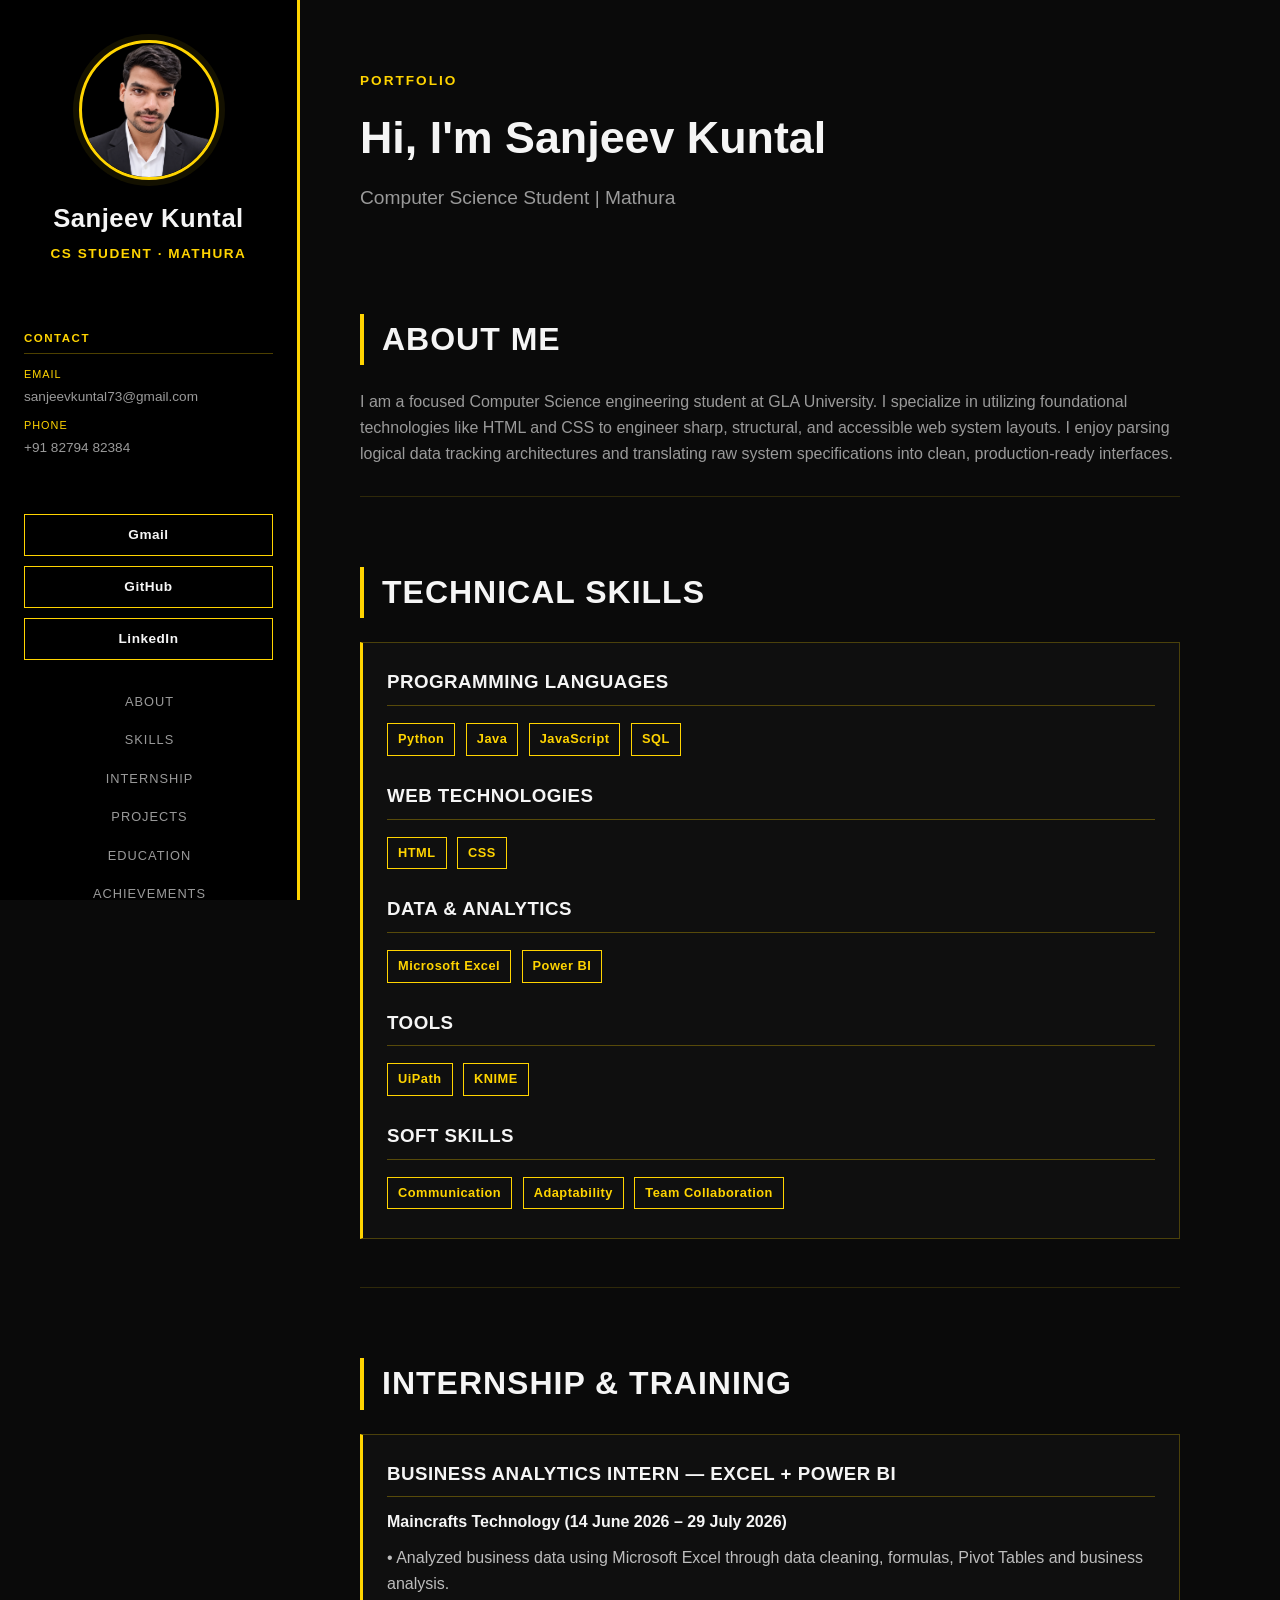
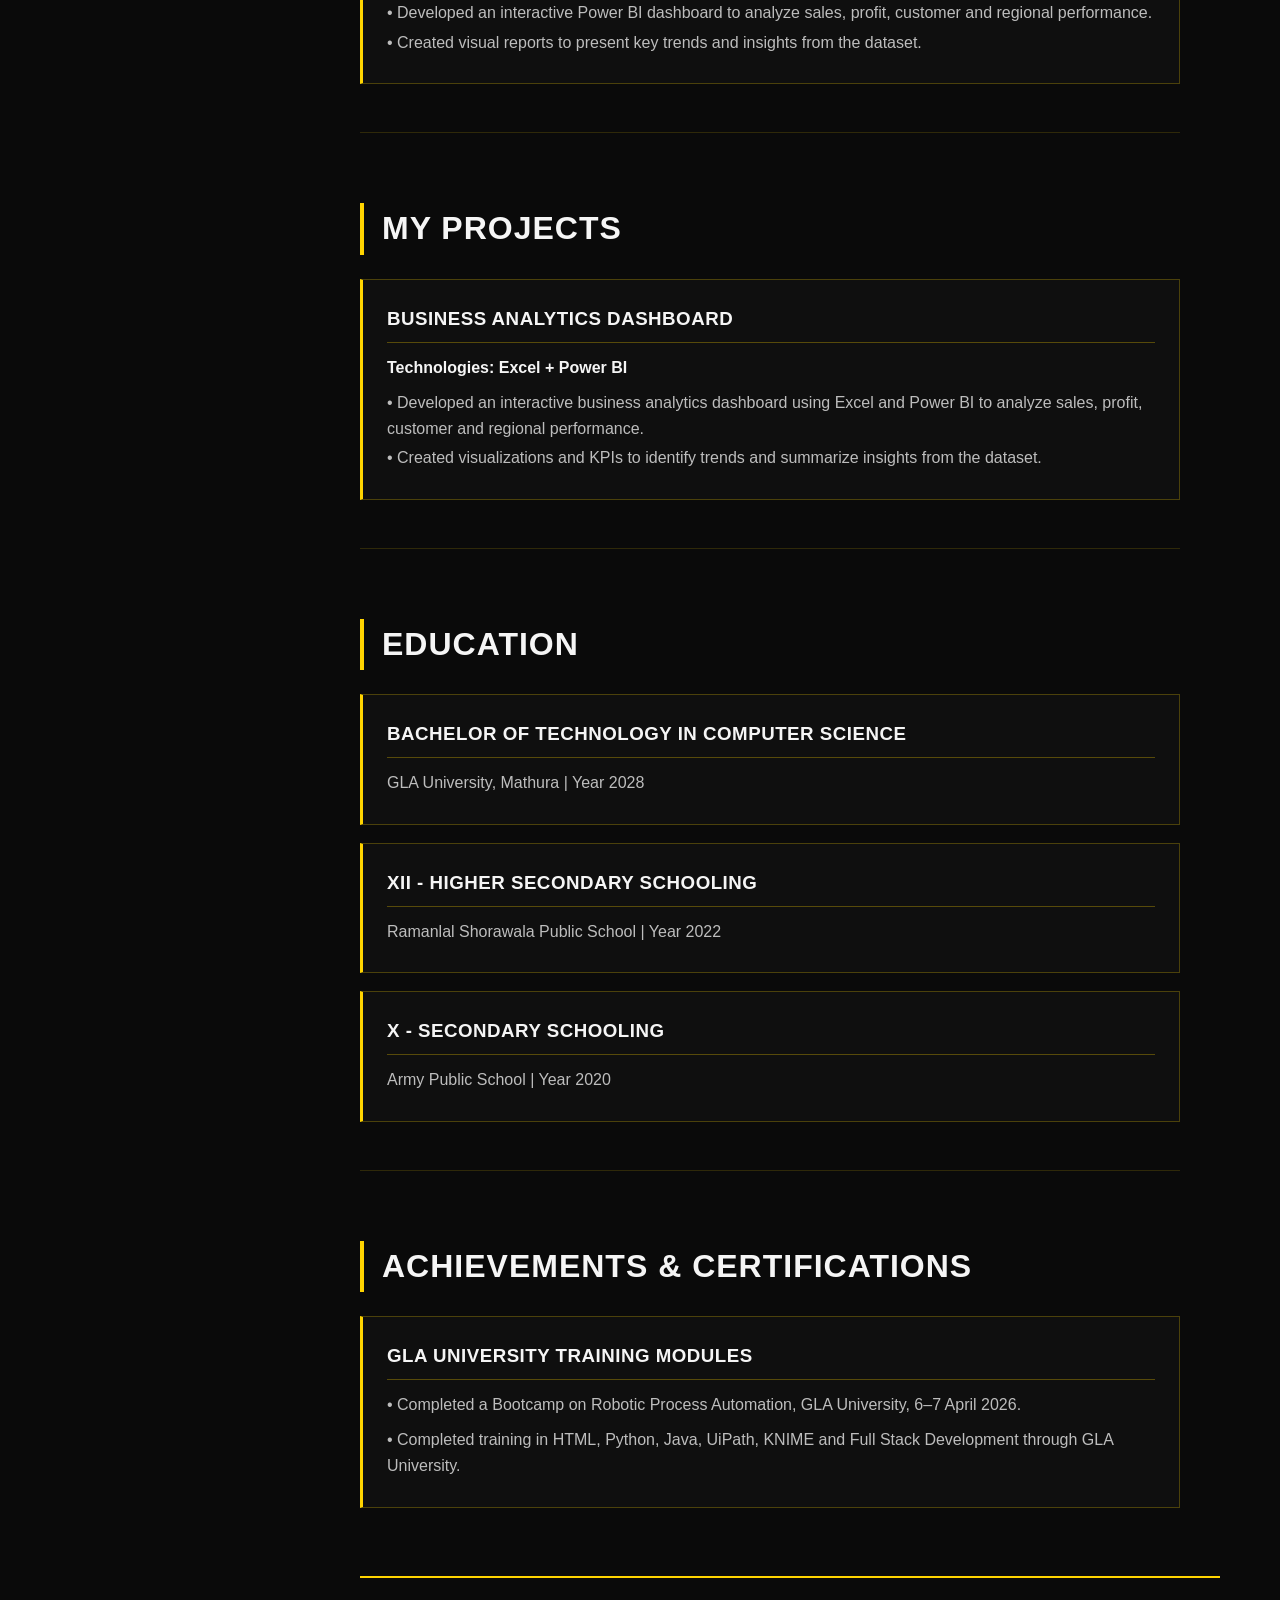
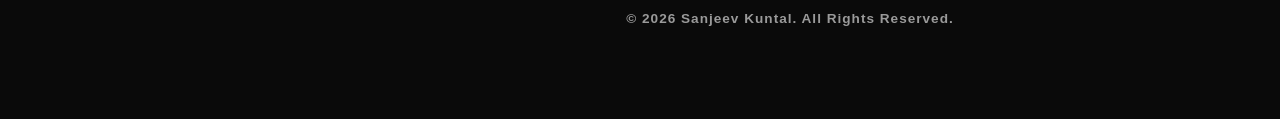
<file: index.html>
<!DOCTYPE html>
<html lang="en">
<head>
<meta charset="UTF-8">
<meta name="viewport" content="width=device-width, initial-scale=1.0">
<title>Sanjeev Kuntal — Portfolio</title>
<style>
    :root{
        --yellow:#FFD400;
        --black:#0a0a0a;
        --panel:#000000;
        --white:#f5f5f5;
        --gray:#9a9a9a;
        --sidebar-w:300px;
    }

    *{ margin:0; padding:0; box-sizing:border-box; }

    body{
        background:var(--black);
        color:var(--white);
        font-family:'Segoe UI', Arial, sans-serif;
        line-height:1.6;
    }

    /* ================= SIDEBAR ================= */
    .sidebar{
        position:fixed;
        top:0;
        left:0;
        width:var(--sidebar-w);
        height:100vh;
        background:var(--panel);
        border-right:3px solid var(--yellow);
        padding:40px 24px;
        display:flex;
        flex-direction:column;
        align-items:center;
        text-align:center;
        overflow-y:auto;
    }

    .sidebar::-webkit-scrollbar{ width:6px; }
    .sidebar::-webkit-scrollbar-thumb{ background:var(--yellow); }

    .profile-img{
        width:140px;
        height:140px;
        border-radius:50%;
        object-fit:cover;
        border:3px solid var(--yellow);
        box-shadow:0 0 0 6px rgba(255,212,0,0.08);
        margin-bottom:18px;
    }

    .sidebar h1{
        font-size:1.6rem;
        letter-spacing:0.5px;
        margin-bottom:4px;
    }

    .sidebar .role{
        color:var(--yellow);
        font-size:0.85rem;
        text-transform:uppercase;
        letter-spacing:1.5px;
        font-weight:bold;
        margin-bottom:24px;
    }

    .sidebar-divider{
        width:100%;
        height:1px;
        background:var(--yellow);
        opacity:0.4;
        margin:20px 0;
    }

    .contact-block{
        width:100%;
        text-align:left;
    }

    .contact-block h3{
        font-size:0.72rem;
        text-transform:uppercase;
        letter-spacing:1.5px;
        color:var(--yellow);
        margin-bottom:12px;
        border-bottom:1px solid rgba(255,212,0,0.3);
        padding-bottom:6px;
    }

    .contact-item{
        font-size:0.85rem;
        color:var(--gray);
        margin-bottom:10px;
        word-break:break-word;
    }

    .contact-item span{
        display:block;
        color:var(--yellow);
        font-size:0.68rem;
        text-transform:uppercase;
        letter-spacing:1px;
        margin-bottom:2px;
    }

    .social-links{
        display:flex;
        flex-direction:column;
        gap:10px;
        width:100%;
        margin-top:6px;
    }

    .social-links a{
        display:block;
        color:var(--white);
        text-decoration:none;
        font-size:0.85rem;
        font-weight:bold;
        border:1px solid var(--yellow);
        padding:9px 12px;
        text-align:center;
        transition:background 0.2s ease, color 0.2s ease;
        letter-spacing:0.5px;
    }

    .social-links a:hover{
        background:var(--yellow);
        color:var(--black);
    }

    .sidebar-nav{
        width:100%;
        margin-top:auto;
        padding-top:24px;
    }

    .sidebar-nav ul{
        list-style:none;
        display:flex;
        flex-direction:column;
        gap:2px;
    }

    .sidebar-nav a{
        display:block;
        color:var(--gray);
        text-decoration:none;
        font-size:0.8rem;
        letter-spacing:1px;
        text-transform:uppercase;
        padding:8px 4px;
        border-left:2px solid transparent;
        transition:all 0.2s ease;
    }

    .sidebar-nav a:hover{
        color:var(--yellow);
        border-left:2px solid var(--yellow);
        padding-left:12px;
    }

    /* ================= MAIN CONTENT ================= */
    .main{
        margin-left:var(--sidebar-w);
        padding:0 60px 60px 60px;
    }

    .section-division{
        padding:70px 0 30px 0;
        max-width:820px;
        border-bottom:1px solid rgba(255,212,0,0.15);
    }

    .section-division:last-of-type{
        border-bottom:none;
    }

    h2{
        font-size:2rem;
        margin-bottom:24px;
        text-transform:uppercase;
        letter-spacing:1px;
        color:var(--white);
        position:relative;
        padding-left:18px;
        border-left:4px solid var(--yellow);
    }

    .intro-division{
        padding-top:70px;
        border-bottom:none;
    }

    .intro-division .eyebrow{
        color:var(--yellow);
        font-size:0.85rem;
        letter-spacing:2px;
        text-transform:uppercase;
        font-weight:bold;
        margin-bottom:10px;
    }

    .intro-division h1{
        font-size:2.8rem;
        margin-bottom:10px;
    }

    .intro-division p{
        font-size:1.2rem;
        color:var(--gray);
    }

    p{ color:var(--gray); }

    .project-card{
        background:#0f0f0f;
        border:1px solid rgba(255,212,0,0.25);
        border-left:3px solid var(--yellow);
        width:100%;
        padding:24px;
        text-align:left;
        margin-bottom:18px;
    }

    .project-card h3{
        margin-bottom:12px;
        text-transform:uppercase;
        color:var(--white);
        border-bottom:1px solid rgba(255,212,0,0.3);
        padding-bottom:8px;
        letter-spacing:0.5px;
    }

    .project-card p{ margin-bottom:4px; color:#bdbdbd; }

    .info-tag{
        display:inline-block;
        border:1px solid var(--yellow);
        color:var(--yellow);
        padding:5px 10px;
        margin:5px 6px 5px 0;
        font-weight:bold;
        font-size:0.8rem;
        letter-spacing:0.5px;
    }

    footer{
        border-top:2px solid var(--yellow);
        color:var(--gray);
        text-align:center;
        padding:30px;
        margin-top:20px;
        font-weight:bold;
        font-size:0.85rem;
        letter-spacing:1px;
    }

    /* ================= RESPONSIVE ================= */
    @media (max-width:900px){
        .sidebar{
            position:relative;
            width:100%;
            height:auto;
            border-right:none;
            border-bottom:3px solid var(--yellow);
        }
        .main{
            margin-left:0;
            padding:0 24px 40px 24px;
        }
        .sidebar-nav{ margin-top:24px; }
    }
</style>
</head>
<body>

    <!-- ================= LEFT FIXED SIDEBAR ================= -->
    <aside class="sidebar">
        <img src="profile.png" alt="Sanjeev Kuntal" class="profile-img">
        <h1>Sanjeev Kuntal</h1>
        <p class="role">CS Student · Mathura</p>

        <div class="sidebar-divider"></div>

        <div class="contact-block">
            <h3>Contact</h3>
            <div class="contact-item">
                <span>Email</span>
                sanjeevkuntal73@gmail.com
            </div>
            <div class="contact-item">
                <span>Phone</span>
                +91 82794 82384
            </div>
        </div>

        <div class="sidebar-divider"></div>

        <div class="social-links">
            <a href="mailto:sanjeevkuntal73@gmail.com" target="_blank">Gmail</a>
            <a href="https://github.com" target="_blank">GitHub</a>
            <a href="https://linkedin.com" target="_blank">LinkedIn</a>
        </div>

        <nav class="sidebar-nav">
            <ul>
                <li><a href="#about">About</a></li>
                <li><a href="#skills">Skills</a></li>
                <li><a href="#internship">Internship</a></li>
                <li><a href="#projects">Projects</a></li>
                <li><a href="#education">Education</a></li>
                <li><a href="#achievements">Achievements</a></li>
            </ul>
        </nav>
    </aside>

    <!-- ================= SCROLLING MAIN CONTENT ================= -->
    <main class="main">

        <div class="section-division intro-division" id="home">
            <p class="eyebrow">Portfolio</p>
            <h1>Hi, I'm Sanjeev Kuntal</h1>
            <p>Computer Science Student | Mathura</p>
        </div>

        <div id="about" class="section-division">
            <h2>About Me</h2>
            <p>I am a focused Computer Science engineering student at GLA University. I specialize in utilizing foundational technologies like HTML and CSS to engineer sharp, structural, and accessible web system layouts. I enjoy parsing logical data tracking architectures and translating raw system specifications into clean, production-ready interfaces.</p>
        </div>

        <div id="skills" class="section-division">
            <h2>Technical Skills</h2>
            <div class="project-card">
                <h3>Programming Languages</h3>
                <div class="info-tag">Python</div>
                <div class="info-tag">Java</div>
                <div class="info-tag">JavaScript</div>
                <div class="info-tag">SQL</div>

                <h3 style="margin-top:20px;">Web Technologies</h3>
                <div class="info-tag">HTML</div>
                <div class="info-tag">CSS</div>

                <h3 style="margin-top:20px;">Data &amp; Analytics</h3>
                <div class="info-tag">Microsoft Excel</div>
                <div class="info-tag">Power BI</div>

                <h3 style="margin-top:20px;">Tools</h3>
                <div class="info-tag">UiPath</div>
                <div class="info-tag">KNIME</div>

                <h3 style="margin-top:20px;">Soft Skills</h3>
                <div class="info-tag">Communication</div>
                <div class="info-tag">Adaptability</div>
                <div class="info-tag">Team Collaboration</div>
            </div>
        </div>

        <div id="internship" class="section-division">
            <h2>Internship &amp; Training</h2>
            <div class="project-card">
                <h3>Business Analytics Intern — Excel + Power BI</h3>
                <p style="font-weight:bold; color:var(--white); margin-bottom:10px;">Maincrafts Technology (14 June 2026 – 29 July 2026)</p>
                <p>• Analyzed business data using Microsoft Excel through data cleaning, formulas, Pivot Tables and business analysis.</p>
                <p>• Developed an interactive Power BI dashboard to analyze sales, profit, customer and regional performance.</p>
                <p>• Created visual reports to present key trends and insights from the dataset.</p>
            </div>
        </div>

        <div id="projects" class="section-division">
            <h2>My Projects</h2>
            <div class="project-card">
                <h3>Business Analytics Dashboard</h3>
                <p style="font-weight:bold; color:var(--white); margin-bottom:10px;">Technologies: Excel + Power BI</p>
                <p>• Developed an interactive business analytics dashboard using Excel and Power BI to analyze sales, profit, customer and regional performance.</p>
                <p>• Created visualizations and KPIs to identify trends and summarize insights from the dataset.</p>
            </div>
        </div>

        <div id="education" class="section-division">
            <h2>Education</h2>
            <div class="project-card">
                <h3>Bachelor of Technology in Computer Science</h3>
                <p>GLA University, Mathura | Year 2028</p>
            </div>
            <div class="project-card">
                <h3>XII - Higher Secondary Schooling</h3>
                <p>Ramanlal Shorawala Public School | Year 2022</p>
            </div>
            <div class="project-card">
                <h3>X - Secondary Schooling</h3>
                <p>Army Public School | Year 2020</p>
            </div>
        </div>

        <div id="achievements" class="section-division">
            <h2>Achievements &amp; Certifications</h2>
            <div class="project-card">
                <h3>GLA University Training Modules</h3>
                <p style="margin-bottom:10px;">• Completed a Bootcamp on Robotic Process Automation, GLA University, 6–7 April 2026.</p>
                <p>• Completed training in HTML, Python, Java, UiPath, KNIME and Full Stack Development through GLA University.</p>
            </div>
        </div>

        <footer>
            <p>&copy; 2026 Sanjeev Kuntal. All Rights Reserved.</p>
        </footer>

    </main>

</body>
</html>
</file>
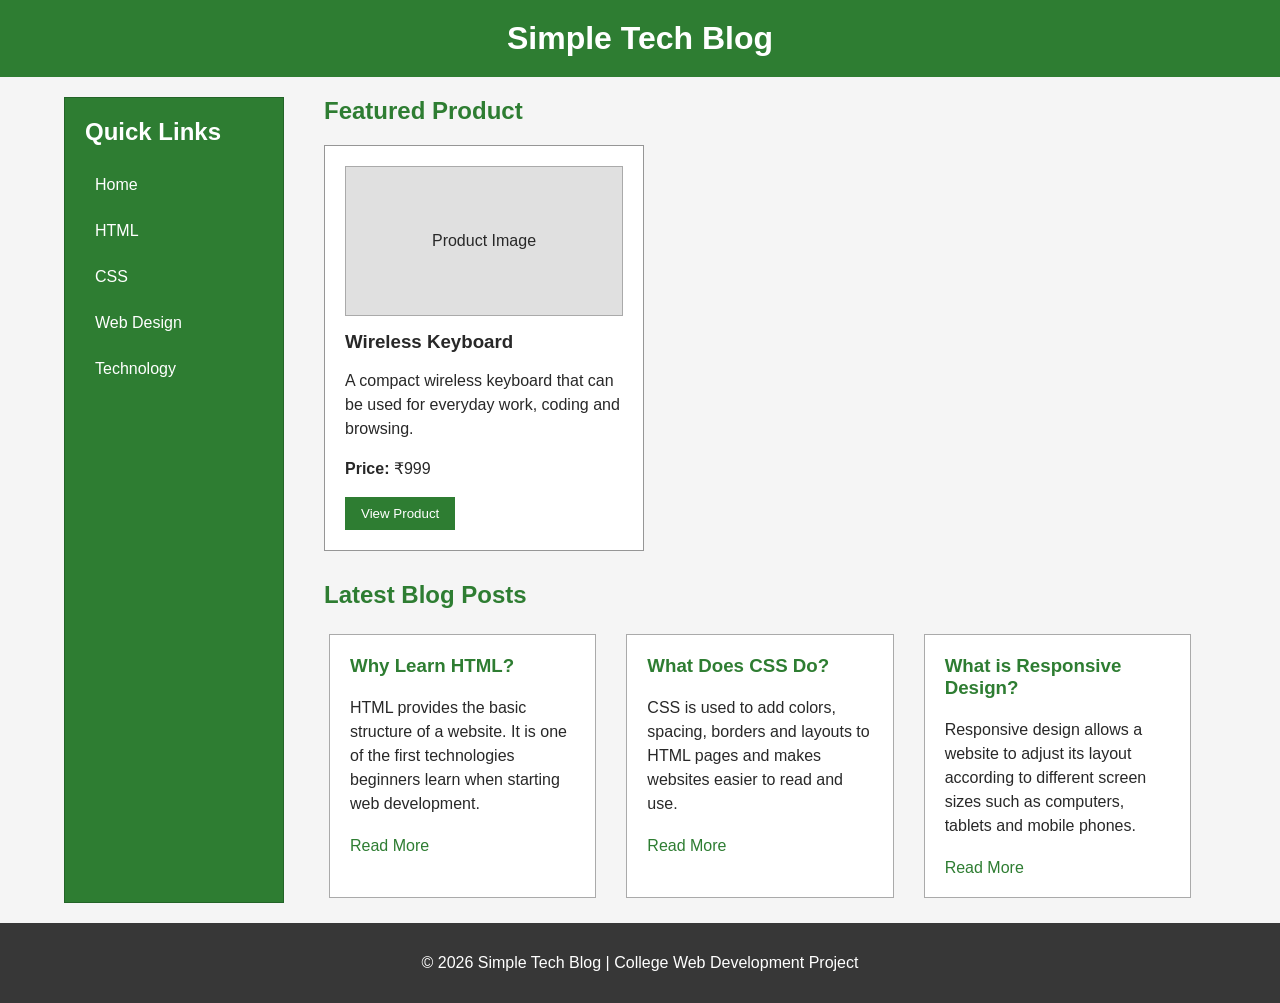
<file: task-3-responsive-layout/index.html>
<!DOCTYPE html>
<html lang="en">

<head>
    <meta charset="UTF-8">
    <meta name="viewport" content="width=device-width, initial-scale=1.0">
    <title>Simple Tech Blog</title>
    <link rel="stylesheet" href="style.css">
</head>

<body>

    <!-- Header -->
    <header>
        <h1>Simple Tech Blog</h1>
    </header>


    <!-- Main Layout -->
    <div class="container">

        <!-- Sidebar -->
        <aside>

            <h2>Quick Links</h2>

            <ul>
                <li><a href="#">Home</a></li>
                <li><a href="#">HTML</a></li>
                <li><a href="#">CSS</a></li>
                <li><a href="#">Web Design</a></li>
                <li><a href="#">Technology</a></li>
            </ul>

        </aside>


        <!-- Main Content -->
        <main>

            <!-- Product Section -->
            <section class="product-section">

                <h2>Featured Product</h2>

                <div class="product-card">

                    <div class="product-image">
                        Product Image
                    </div>

                    <h3>Wireless Keyboard</h3>

                    <p>
                        A compact wireless keyboard that can be used for
                        everyday work, coding and browsing.
                    </p>

                    <p><strong>Price:</strong> ₹999</p>

                    <button>View Product</button>

                </div>

            </section>


            <!-- Blog Section -->
            <section class="blog-section">

                <h2>Latest Blog Posts</h2>

                <div class="blog-container">

                    <!-- Blog 1 -->
                    <article class="blog-card">

                        <h3>Why Learn HTML?</h3>

                        <p>
                            HTML provides the basic structure of a website.
                            It is one of the first technologies beginners learn
                            when starting web development.
                        </p>

                        <a href="#">Read More</a>

                    </article>


                    <!-- Blog 2 -->
                    <article class="blog-card">

                        <h3>What Does CSS Do?</h3>

                        <p>
                            CSS is used to add colors, spacing, borders and
                            layouts to HTML pages and makes websites easier
                            to read and use.
                        </p>

                        <a href="#">Read More</a>

                    </article>


                    <!-- Blog 3 -->
                    <article class="blog-card">

                        <h3>What is Responsive Design?</h3>

                        <p>
                            Responsive design allows a website to adjust its
                            layout according to different screen sizes such
                            as computers, tablets and mobile phones.
                        </p>

                        <a href="#">Read More</a>

                    </article>

                </div>

            </section>

        </main>

    </div>


    <!-- Footer -->
    <footer>
        <p>© 2026 Simple Tech Blog | College Web Development Project</p>
    </footer>

</body>

</html>
</file>
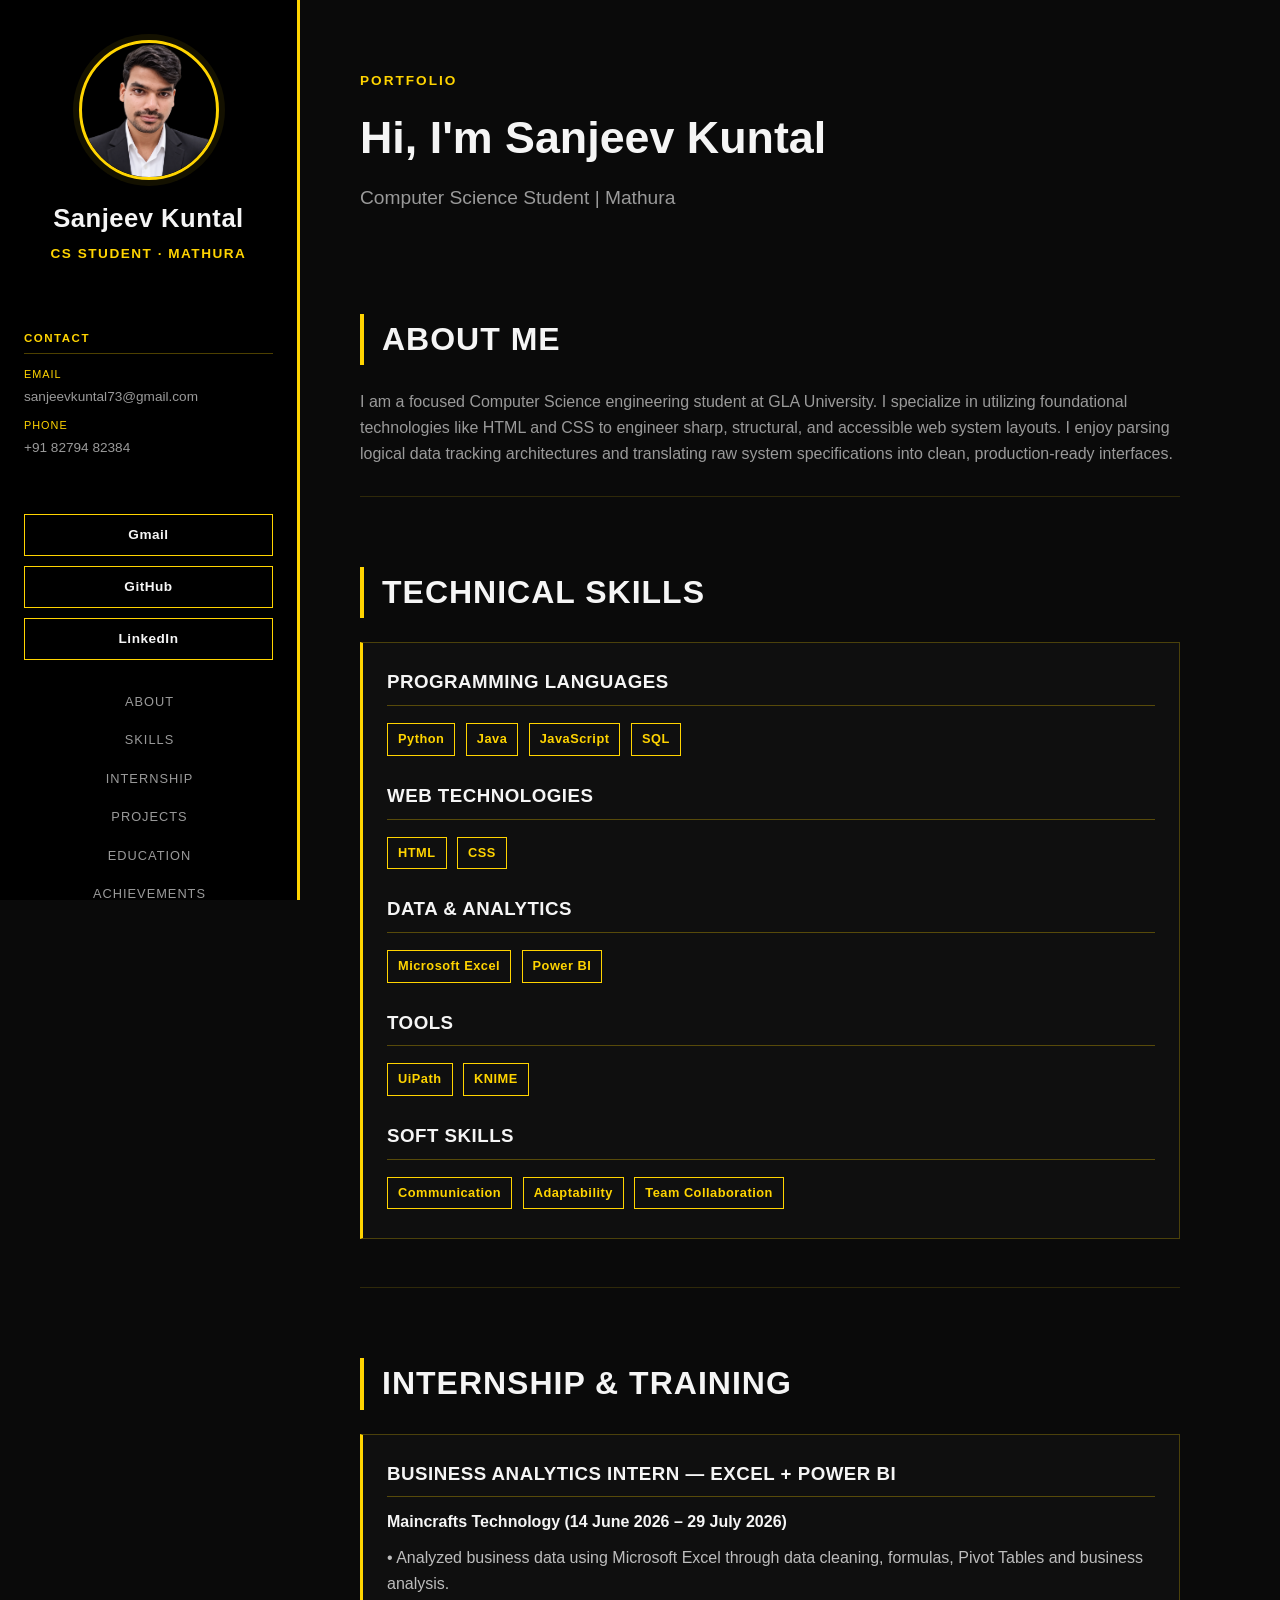
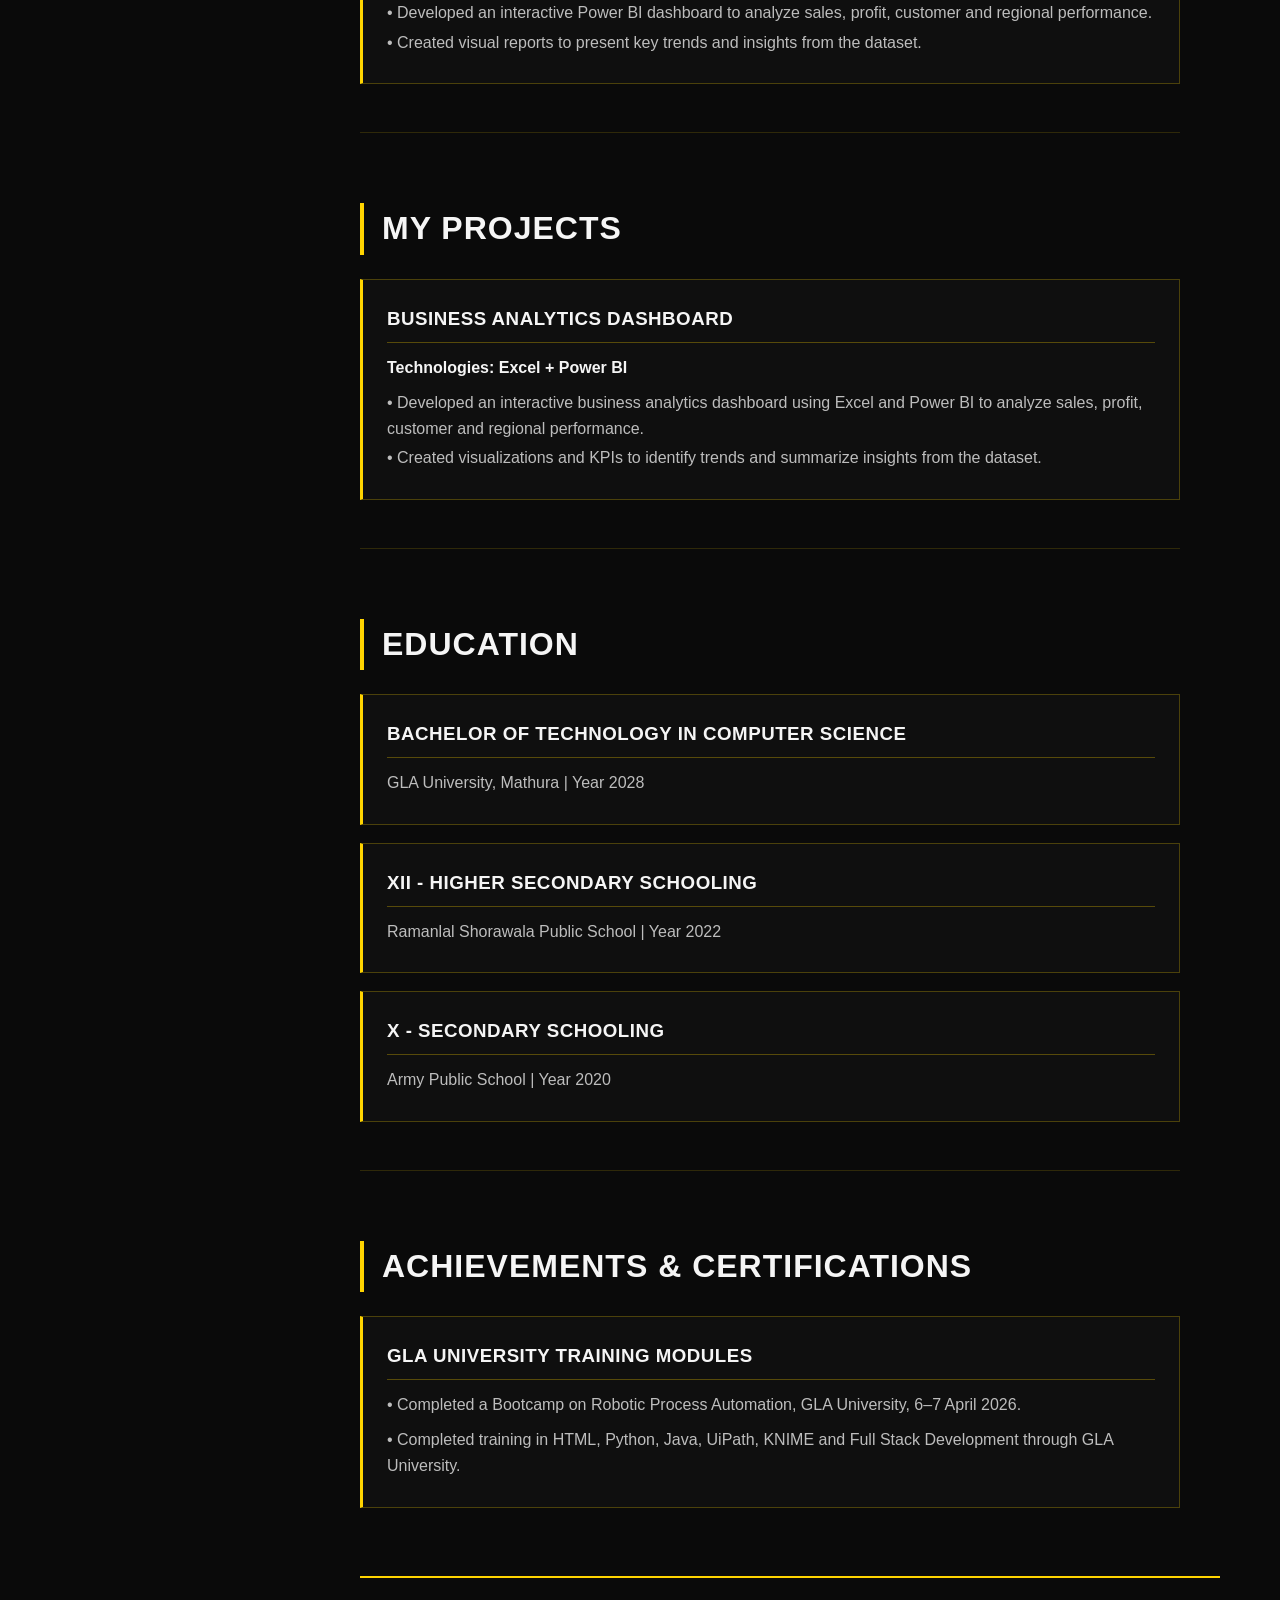
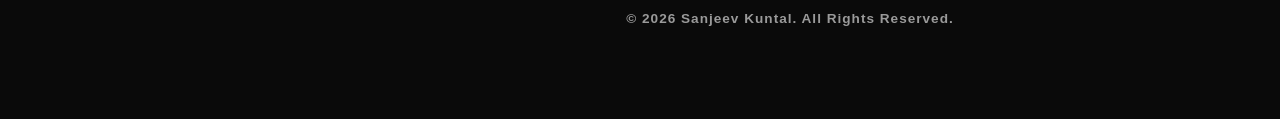
<file: website2.html>
<!DOCTYPE html>
<html lang="en">
<head>
<meta charset="UTF-8">
<meta name="viewport" content="width=device-width, initial-scale=1.0">
<title>Sanjeev Kuntal — Portfolio</title>
<style>
    :root{
        --yellow:#FFD400;
        --black:#0a0a0a;
        --panel:#000000;
        --white:#f5f5f5;
        --gray:#9a9a9a;
        --sidebar-w:300px;
    }

    *{ margin:0; padding:0; box-sizing:border-box; }

    body{
        background:var(--black);
        color:var(--white);
        font-family:'Segoe UI', Arial, sans-serif;
        line-height:1.6;
    }

    /* ================= SIDEBAR ================= */
    .sidebar{
        position:fixed;
        top:0;
        left:0;
        width:var(--sidebar-w);
        height:100vh;
        background:var(--panel);
        border-right:3px solid var(--yellow);
        padding:40px 24px;
        display:flex;
        flex-direction:column;
        align-items:center;
        text-align:center;
        overflow-y:auto;
    }

    .sidebar::-webkit-scrollbar{ width:6px; }
    .sidebar::-webkit-scrollbar-thumb{ background:var(--yellow); }

    .profile-img{
        width:140px;
        height:140px;
        border-radius:50%;
        object-fit:cover;
        border:3px solid var(--yellow);
        box-shadow:0 0 0 6px rgba(255,212,0,0.08);
        margin-bottom:18px;
    }

    .sidebar h1{
        font-size:1.6rem;
        letter-spacing:0.5px;
        margin-bottom:4px;
    }

    .sidebar .role{
        color:var(--yellow);
        font-size:0.85rem;
        text-transform:uppercase;
        letter-spacing:1.5px;
        font-weight:bold;
        margin-bottom:24px;
    }

    .sidebar-divider{
        width:100%;
        height:1px;
        background:var(--yellow);
        opacity:0.4;
        margin:20px 0;
    }

    .contact-block{
        width:100%;
        text-align:left;
    }

    .contact-block h3{
        font-size:0.72rem;
        text-transform:uppercase;
        letter-spacing:1.5px;
        color:var(--yellow);
        margin-bottom:12px;
        border-bottom:1px solid rgba(255,212,0,0.3);
        padding-bottom:6px;
    }

    .contact-item{
        font-size:0.85rem;
        color:var(--gray);
        margin-bottom:10px;
        word-break:break-word;
    }

    .contact-item span{
        display:block;
        color:var(--yellow);
        font-size:0.68rem;
        text-transform:uppercase;
        letter-spacing:1px;
        margin-bottom:2px;
    }

    .social-links{
        display:flex;
        flex-direction:column;
        gap:10px;
        width:100%;
        margin-top:6px;
    }

    .social-links a{
        display:block;
        color:var(--white);
        text-decoration:none;
        font-size:0.85rem;
        font-weight:bold;
        border:1px solid var(--yellow);
        padding:9px 12px;
        text-align:center;
        transition:background 0.2s ease, color 0.2s ease;
        letter-spacing:0.5px;
    }

    .social-links a:hover{
        background:var(--yellow);
        color:var(--black);
    }

    .sidebar-nav{
        width:100%;
        margin-top:auto;
        padding-top:24px;
    }

    .sidebar-nav ul{
        list-style:none;
        display:flex;
        flex-direction:column;
        gap:2px;
    }

    .sidebar-nav a{
        display:block;
        color:var(--gray);
        text-decoration:none;
        font-size:0.8rem;
        letter-spacing:1px;
        text-transform:uppercase;
        padding:8px 4px;
        border-left:2px solid transparent;
        transition:all 0.2s ease;
    }

    .sidebar-nav a:hover{
        color:var(--yellow);
        border-left:2px solid var(--yellow);
        padding-left:12px;
    }

    /* ================= MAIN CONTENT ================= */
    .main{
        margin-left:var(--sidebar-w);
        padding:0 60px 60px 60px;
    }

    .section-division{
        padding:70px 0 30px 0;
        max-width:820px;
        border-bottom:1px solid rgba(255,212,0,0.15);
    }

    .section-division:last-of-type{
        border-bottom:none;
    }

    h2{
        font-size:2rem;
        margin-bottom:24px;
        text-transform:uppercase;
        letter-spacing:1px;
        color:var(--white);
        position:relative;
        padding-left:18px;
        border-left:4px solid var(--yellow);
    }

    .intro-division{
        padding-top:70px;
        border-bottom:none;
    }

    .intro-division .eyebrow{
        color:var(--yellow);
        font-size:0.85rem;
        letter-spacing:2px;
        text-transform:uppercase;
        font-weight:bold;
        margin-bottom:10px;
    }

    .intro-division h1{
        font-size:2.8rem;
        margin-bottom:10px;
    }

    .intro-division p{
        font-size:1.2rem;
        color:var(--gray);
    }

    p{ color:var(--gray); }

    .project-card{
        background:#0f0f0f;
        border:1px solid rgba(255,212,0,0.25);
        border-left:3px solid var(--yellow);
        width:100%;
        padding:24px;
        text-align:left;
        margin-bottom:18px;
    }

    .project-card h3{
        margin-bottom:12px;
        text-transform:uppercase;
        color:var(--white);
        border-bottom:1px solid rgba(255,212,0,0.3);
        padding-bottom:8px;
        letter-spacing:0.5px;
    }

    .project-card p{ margin-bottom:4px; color:#bdbdbd; }

    .info-tag{
        display:inline-block;
        border:1px solid var(--yellow);
        color:var(--yellow);
        padding:5px 10px;
        margin:5px 6px 5px 0;
        font-weight:bold;
        font-size:0.8rem;
        letter-spacing:0.5px;
    }

    footer{
        border-top:2px solid var(--yellow);
        color:var(--gray);
        text-align:center;
        padding:30px;
        margin-top:20px;
        font-weight:bold;
        font-size:0.85rem;
        letter-spacing:1px;
    }

    /* ================= RESPONSIVE ================= */
    @media (max-width:900px){
        .sidebar{
            position:relative;
            width:100%;
            height:auto;
            border-right:none;
            border-bottom:3px solid var(--yellow);
        }
        .main{
            margin-left:0;
            padding:0 24px 40px 24px;
        }
        .sidebar-nav{ margin-top:24px; }
    }
</style>
</head>
<body>

    <!-- ================= LEFT FIXED SIDEBAR ================= -->
    <aside class="sidebar">
        <img src="profile.png" alt="Sanjeev Kuntal" class="profile-img">
        <h1>Sanjeev Kuntal</h1>
        <p class="role">CS Student · Mathura</p>

        <div class="sidebar-divider"></div>

        <div class="contact-block">
            <h3>Contact</h3>
            <div class="contact-item">
                <span>Email</span>
                sanjeevkuntal73@gmail.com
            </div>
            <div class="contact-item">
                <span>Phone</span>
                +91 82794 82384
            </div>
        </div>

        <div class="sidebar-divider"></div>

        <div class="social-links">
            <a href="mailto:sanjeevkuntal73@gmail.com" target="_blank">Gmail</a>
            <a href="https://github.com" target="_blank">GitHub</a>
            <a href="https://linkedin.com" target="_blank">LinkedIn</a>
        </div>

        <nav class="sidebar-nav">
            <ul>
                <li><a href="#about">About</a></li>
                <li><a href="#skills">Skills</a></li>
                <li><a href="#internship">Internship</a></li>
                <li><a href="#projects">Projects</a></li>
                <li><a href="#education">Education</a></li>
                <li><a href="#achievements">Achievements</a></li>
            </ul>
        </nav>
    </aside>

    <!-- ================= SCROLLING MAIN CONTENT ================= -->
    <main class="main">

        <div class="section-division intro-division" id="home">
            <p class="eyebrow">Portfolio</p>
            <h1>Hi, I'm Sanjeev Kuntal</h1>
            <p>Computer Science Student | Mathura</p>
        </div>

        <div id="about" class="section-division">
            <h2>About Me</h2>
            <p>I am a focused Computer Science engineering student at GLA University. I specialize in utilizing foundational technologies like HTML and CSS to engineer sharp, structural, and accessible web system layouts. I enjoy parsing logical data tracking architectures and translating raw system specifications into clean, production-ready interfaces.</p>
        </div>

        <div id="skills" class="section-division">
            <h2>Technical Skills</h2>
            <div class="project-card">
                <h3>Programming Languages</h3>
                <div class="info-tag">Python</div>
                <div class="info-tag">Java</div>
                <div class="info-tag">JavaScript</div>
                <div class="info-tag">SQL</div>

                <h3 style="margin-top:20px;">Web Technologies</h3>
                <div class="info-tag">HTML</div>
                <div class="info-tag">CSS</div>

                <h3 style="margin-top:20px;">Data &amp; Analytics</h3>
                <div class="info-tag">Microsoft Excel</div>
                <div class="info-tag">Power BI</div>

                <h3 style="margin-top:20px;">Tools</h3>
                <div class="info-tag">UiPath</div>
                <div class="info-tag">KNIME</div>

                <h3 style="margin-top:20px;">Soft Skills</h3>
                <div class="info-tag">Communication</div>
                <div class="info-tag">Adaptability</div>
                <div class="info-tag">Team Collaboration</div>
            </div>
        </div>

        <div id="internship" class="section-division">
            <h2>Internship &amp; Training</h2>
            <div class="project-card">
                <h3>Business Analytics Intern — Excel + Power BI</h3>
                <p style="font-weight:bold; color:var(--white); margin-bottom:10px;">Maincrafts Technology (14 June 2026 – 29 July 2026)</p>
                <p>• Analyzed business data using Microsoft Excel through data cleaning, formulas, Pivot Tables and business analysis.</p>
                <p>• Developed an interactive Power BI dashboard to analyze sales, profit, customer and regional performance.</p>
                <p>• Created visual reports to present key trends and insights from the dataset.</p>
            </div>
        </div>

        <div id="projects" class="section-division">
            <h2>My Projects</h2>
            <div class="project-card">
                <h3>Business Analytics Dashboard</h3>
                <p style="font-weight:bold; color:var(--white); margin-bottom:10px;">Technologies: Excel + Power BI</p>
                <p>• Developed an interactive business analytics dashboard using Excel and Power BI to analyze sales, profit, customer and regional performance.</p>
                <p>• Created visualizations and KPIs to identify trends and summarize insights from the dataset.</p>
            </div>
        </div>

        <div id="education" class="section-division">
            <h2>Education</h2>
            <div class="project-card">
                <h3>Bachelor of Technology in Computer Science</h3>
                <p>GLA University, Mathura | Year 2028</p>
            </div>
            <div class="project-card">
                <h3>XII - Higher Secondary Schooling</h3>
                <p>Ramanlal Shorawala Public School | Year 2022</p>
            </div>
            <div class="project-card">
                <h3>X - Secondary Schooling</h3>
                <p>Army Public School | Year 2020</p>
            </div>
        </div>

        <div id="achievements" class="section-division">
            <h2>Achievements &amp; Certifications</h2>
            <div class="project-card">
                <h3>GLA University Training Modules</h3>
                <p style="margin-bottom:10px;">• Completed a Bootcamp on Robotic Process Automation, GLA University, 6–7 April 2026.</p>
                <p>• Completed training in HTML, Python, Java, UiPath, KNIME and Full Stack Development through GLA University.</p>
            </div>
        </div>

        <footer>
            <p>&copy; 2026 Sanjeev Kuntal. All Rights Reserved.</p>
        </footer>

    </main>

</body>
</html>
</file>
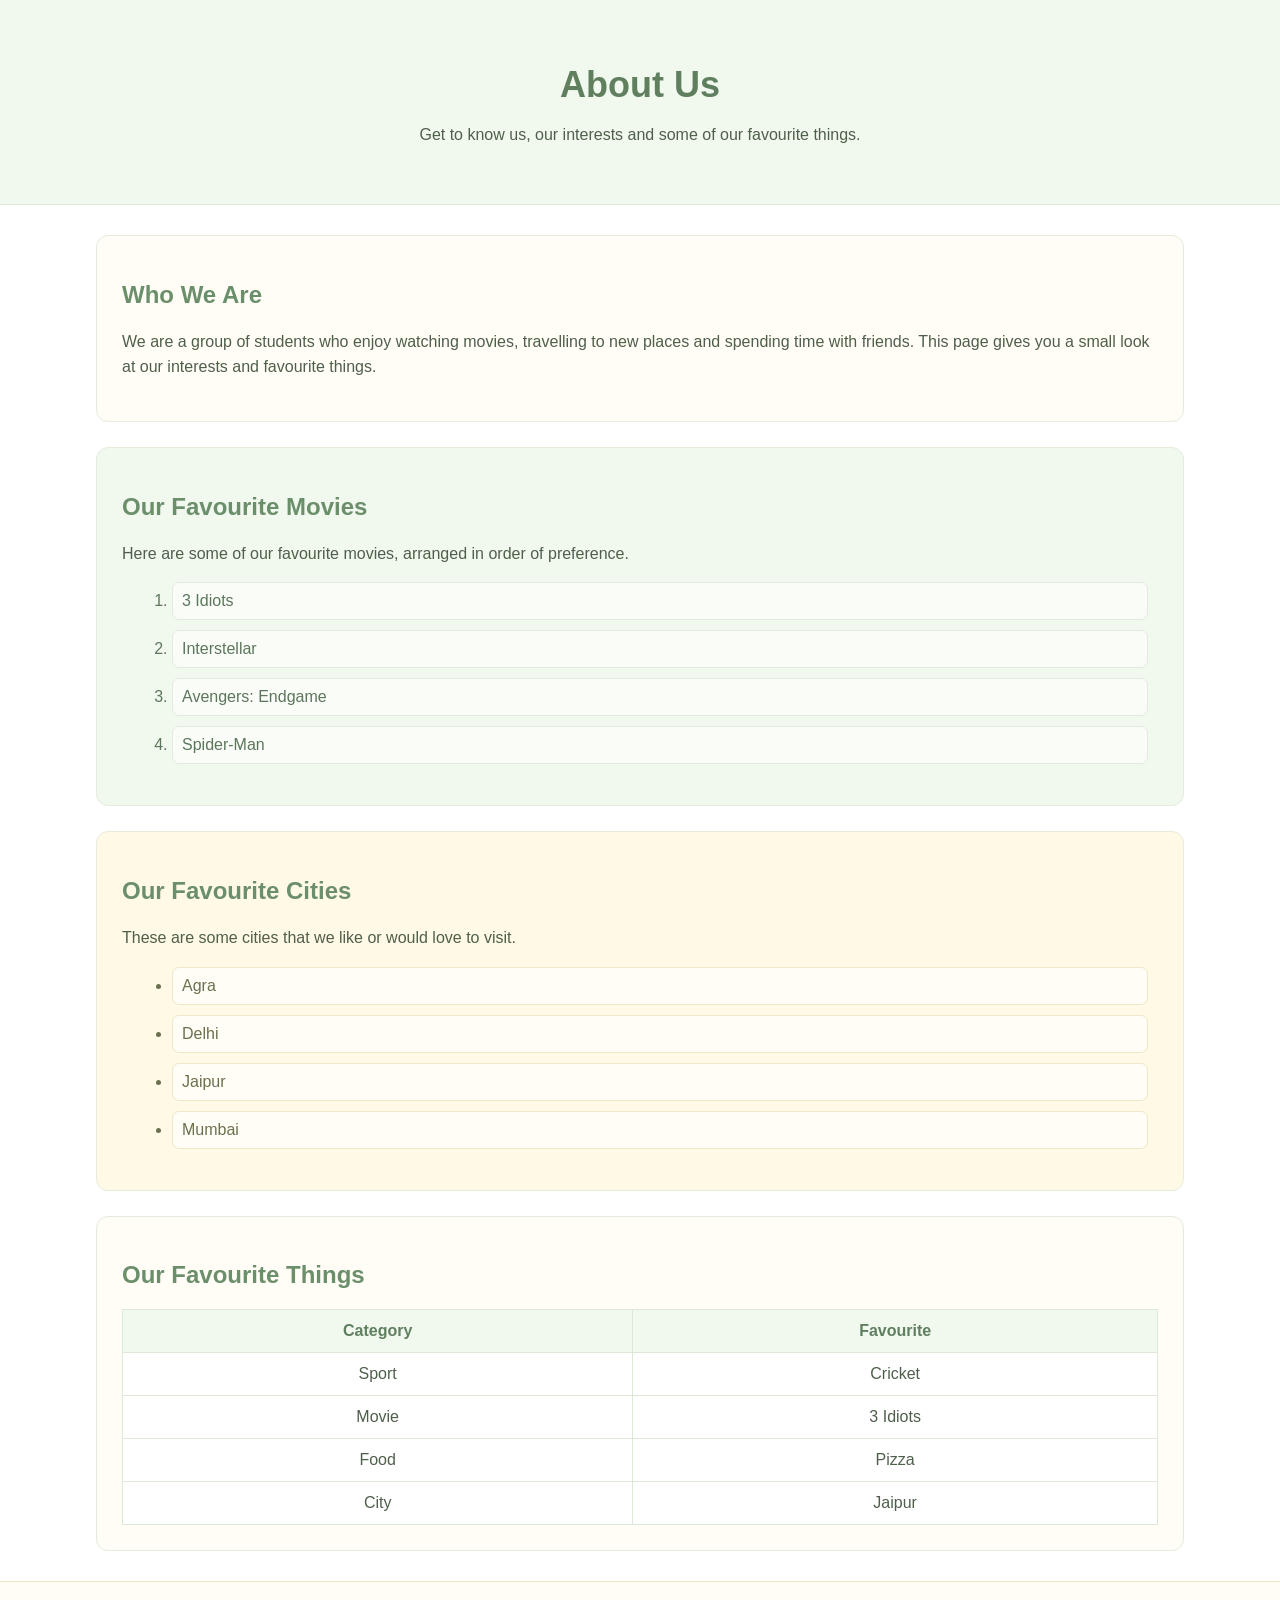
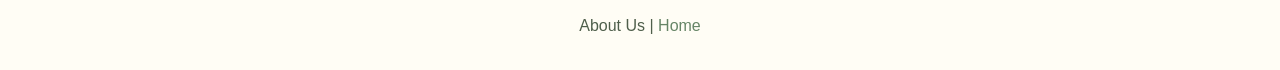
<file: task2/about us.html>
<!DOCTYPE html>
<html>
<head>
    <title>About Us</title>

    <style>

        /* Element Selector */
        body {
            margin: 0;
            font-family: Arial;
            background-color: #FFFFFF;
            color: #4F5F4B;
        }

        h1 {
            color: #5F7F5F;
        }

        h2 {
            color: #6B8E6B;
        }

        p {
            line-height: 1.6;
        }


        /* ID Selector */
        #about {
            background-color: #F1F8EE;
            text-align: center;
            padding: 40px;
            border-bottom: 1px solid #DDE8D8;
        }

        #about h1 {
            margin-bottom: 10px;
            font-size: 36px;
        }


        /* Class Selector */
        .container {
            width: 85%;
            margin: 30px auto;
        }

        .section {
            padding: 25px;
            margin-bottom: 25px;
            border-radius: 12px;
            border: 1px solid #E5EBDD;
        }


        /* RGB Color */
        .intro {
            background-color: rgb(255, 253, 245);
        }


        /* Favourite Movies */
        .movies {
            background-color: #F1F8EE;
        }


        /* Favourite Cities */
        .cities {
            background-color: #FFF9E6;
        }


        /* General list styling */
        li {
            margin: 10px;
            padding: 9px;
        }


        /* Ordered List - Movies */
        .movie-list {
            color: #5C765C;
        }

        .movie-list li {
            background-color: rgb(249, 252, 247);
            border: 1px solid #E2EBDD;
            border-radius: 7px;
        }


        /* Unordered List - Cities */
        .city-list {
            color: #6C704F;
        }

        .city-list li {
            background-color: #FFFDF5;
            border: 1px solid #EEE7C9;
            border-radius: 7px;
        }


        /* Pseudo-class Selector */
        li:hover {
            background-color: #EDF5E9;
            cursor: pointer;
        }


        /* More specific cascading style */
        .movie-list li:hover {
            background-color: #E4F0DF;
        }

        .city-list li:hover {
            background-color: #FFF4D2;
        }


        /* Link */
        a {
            color: #668566;
            text-decoration: none;
        }


        /* Link Pseudo-class */
        a:hover {
            color: #8A9F6F;
            text-decoration: underline;
        }


        /* Table */
        table {
            width: 100%;
            border-collapse: collapse;
        }

        th {
            background-color: #F1F8EE;
            color: #5F7F5F;
        }

        th, td {
            border: 1px solid #DDE8D8;
            padding: 12px;
            text-align: center;
        }

        td {
            background-color: #FFFFFF;
        }


        /* Footer */
        .footer {
            background-color: #FFFDF5;
            text-align: center;
            padding: 15px;
            border-top: 1px solid #EEE7C9;
        }

    </style>
</head>


<body>

    <!-- About Us Header -->
    <div id="about">

        <h1>About Us</h1>

        <p>
            Get to know us, our interests and some of our favourite things.
        </p>

    </div>


    <div class="container">

        <!-- Introduction -->
        <div class="section intro">

            <h2>Who We Are</h2>

            <p>
                We are a group of students who enjoy watching movies,
                travelling to new places and spending time with friends.
                This page gives you a small look at our interests and
                favourite things.
            </p>

        </div>


        <!-- Favourite Movies -->
        <div class="section movies">

            <h2>Our Favourite Movies</h2>

            <p>
                Here are some of our favourite movies, arranged in
                order of preference.
            </p>

            <ol class="movie-list">
                <li>3 Idiots</li>
                <li>Interstellar</li>
                <li>Avengers: Endgame</li>
                <li>Spider-Man</li>
            </ol>

        </div>


        <!-- Favourite Cities -->
        <div class="section cities">

            <h2>Our Favourite Cities</h2>

            <p>
                These are some cities that we like or would love
                to visit.
            </p>

            <ul class="city-list">
                <li>Agra</li>
                <li>Delhi</li>
                <li>Jaipur</li>
                <li>Mumbai</li>
            </ul>

        </div>


        <!-- Favourite Things -->
        <div class="section intro">

            <h2>Our Favourite Things</h2>

            <table>

                <tr>
                    <th>Category</th>
                    <th>Favourite</th>
                </tr>

                <tr>
                    <td>Sport</td>
                    <td>Cricket</td>
                </tr>

                <tr>
                    <td>Movie</td>
                    <td>3 Idiots</td>
                </tr>

                <tr>
                    <td>Food</td>
                    <td>Pizza</td>
                </tr>

                <tr>
                    <td>City</td>
                    <td>Jaipur</td>
                </tr>

            </table>

        </div>

    </div>


    <!-- Footer -->
    <div class="footer">

        <p>
            About Us | <a href="#">Home</a>
        </p>

    </div>

</body>
</html>
</file>
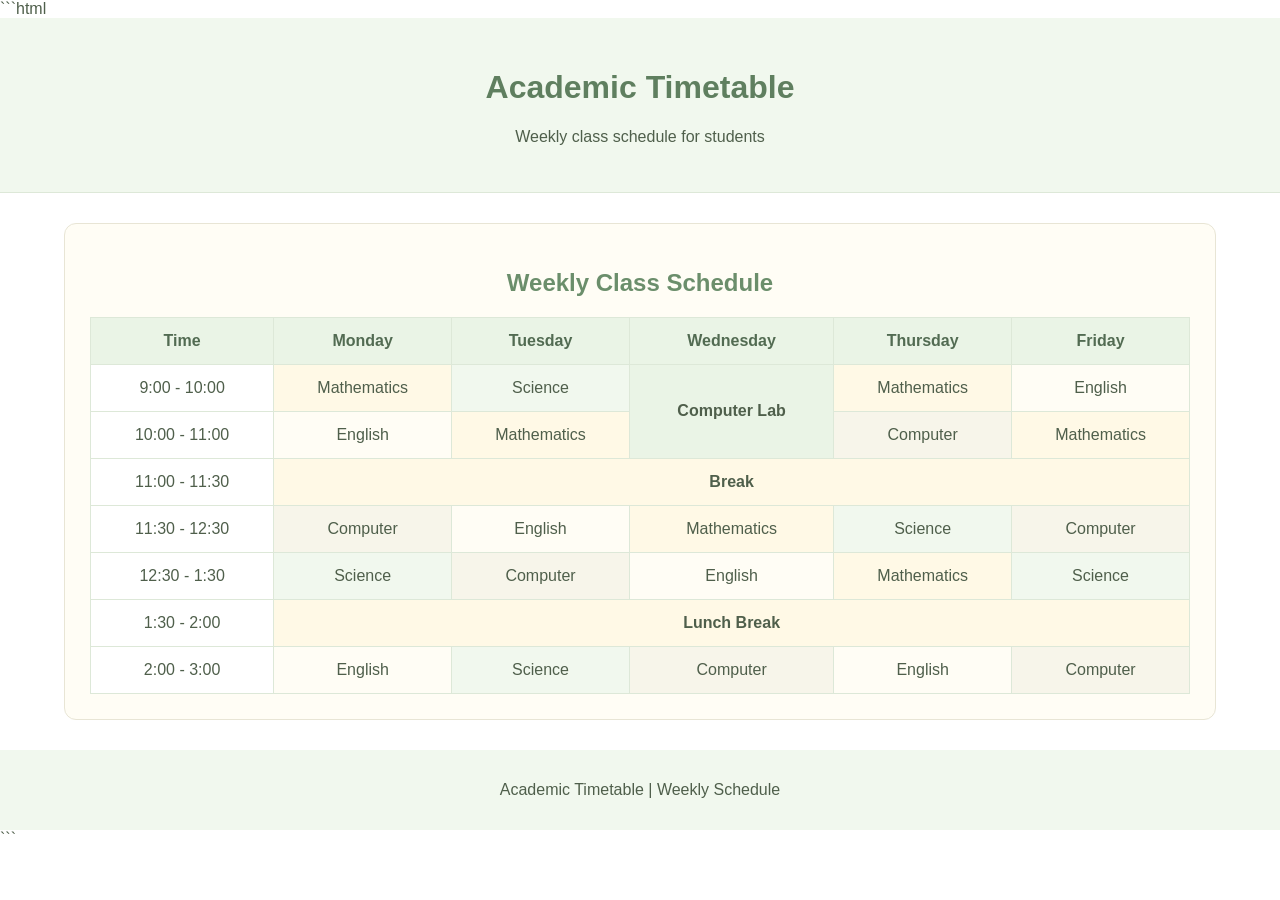
<file: task2/time table.html>
```html
<!DOCTYPE html>
<html>
<head>
    <title>Academic Timetable</title>

    <style>

        /* Element Selector */
        body {
            margin: 0;
            font-family: Arial;
            background-color: white;
            color: #4F5F4B;
        }

        h1 {
            color: #5F7F5F;
        }

        h2 {
            color: #6B8E6B;
        }

        /* Header */
        .header {
            background-color: #F1F8EE;
            text-align: center;
            padding: 30px;
            border-bottom: 1px solid #DDE8D8;
        }

        /* Main Container */
        .container {
            width: 90%;
            margin: 30px auto;
        }

        /* Timetable */
        .timetable {
            background-color: #FFFDF5;
            padding: 25px;
            border-radius: 12px;
            border: 1px solid #E8E5D5;
        }

        .timetable h2 {
            text-align: center;
        }

        /* Table */
        table {
            width: 100%;
            border-collapse: collapse;
        }

        th {
            background-color: #EAF4E6;
            color: #526B52;
            padding: 14px;
        }

        td {
            background-color: white;
            padding: 14px;
        }

        th, td {
            border: 1px solid #DDE8D8;
            text-align: center;
        }

        /* Subject Colours */
        .math {
            background-color: #FFF9E6;
        }

        .science {
            background-color: #F1F8EE;
        }

        .computer {
            background-color: #F7F5EA;
        }

        .english {
            background-color: #FFFDF5;
        }

        /* Break */
        .break {
            background-color: #FFF9E6;
            font-weight: bold;
        }

        /* Lab */
        .lab {
            background-color: #EAF4E6;
            font-weight: bold;
        }

        /* Footer */
        .footer {
            background-color: #F1F8EE;
            text-align: center;
            padding: 15px;
            margin-top: 30px;
        }

    </style>
</head>

<body>

    <!-- Header -->
    <div class="header">

        <h1>Academic Timetable</h1>

        <p>
            Weekly class schedule for students
        </p>

    </div>


    <div class="container">

        <div class="timetable">

            <h2>Weekly Class Schedule</h2>

            <table>

                <!-- Table Head -->
                <thead>

                    <tr>
                        <th>Time</th>
                        <th>Monday</th>
                        <th>Tuesday</th>
                        <th>Wednesday</th>
                        <th>Thursday</th>
                        <th>Friday</th>
                    </tr>

                </thead>


                <!-- Table Body -->
                <tbody>

                    <tr>
                        <td>9:00 - 10:00</td>

                        <td class="math">Mathematics</td>

                        <td class="science">Science</td>

                        <td rowspan="2" class="lab">
                            Computer Lab
                        </td>

                        <td class="math">Mathematics</td>

                        <td class="english">English</td>
                    </tr>


                    <tr>
                        <td>10:00 - 11:00</td>

                        <td class="english">English</td>

                        <td class="math">Mathematics</td>

                        <!-- Wednesday Computer Lab continues -->

                        <td class="computer">Computer</td>

                        <td class="math">Mathematics</td>
                    </tr>


                    <tr>
                        <td>11:00 - 11:30</td>

                        <td colspan="5" class="break">
                            Break
                        </td>
                    </tr>


                    <tr>
                        <td>11:30 - 12:30</td>

                        <td class="computer">Computer</td>

                        <td class="english">English</td>

                        <td class="math">Mathematics</td>

                        <td class="science">Science</td>

                        <td class="computer">Computer</td>
                    </tr>


                    <tr>
                        <td>12:30 - 1:30</td>

                        <td class="science">Science</td>

                        <td class="computer">Computer</td>

                        <td class="english">English</td>

                        <td class="math">Mathematics</td>

                        <td class="science">Science</td>
                    </tr>


                    <tr>
                        <td>1:30 - 2:00</td>

                        <td colspan="5" class="break">
                            Lunch Break
                        </td>
                    </tr>


                    <tr>
                        <td>2:00 - 3:00</td>

                        <td class="english">English</td>

                        <td class="science">Science</td>

                        <td class="computer">Computer</td>

                        <td class="english">English</td>

                        <td class="computer">Computer</td>
                    </tr>

                </tbody>

            </table>

        </div>

    </div>


    <!-- Footer -->
    <div class="footer">

        <p>Academic Timetable | Weekly Schedule</p>

    </div>

</body>
</html>
```
</file>
<file: task-3-responsive-layout/style.css>
/* Box sizing */

* {
    box-sizing: border-box;
}


/* Basic page settings */

body {
    margin: 0;
    font-family: Arial, sans-serif;
    background-color: rgb(245, 245, 245);
    color: rgb(40, 40, 40);
}


/* Header */

header {
    background-color: rgb(46, 125, 50);
    color: white;
    padding: 20px;
    text-align: center;
}

header h1 {
    margin: 0;
}


/* Main layout */

.container {
    display: flex;
    width: 90%;
    margin: 20px auto;
    gap: 20px;
}


/* Sidebar */

aside {
    width: 220px;
    background-color: rgb(46, 125, 50);
    color: white;
    padding: 20px;
    border: 1px solid rgb(35, 100, 40);
}

aside h2 {
    margin-top: 0;
    margin-bottom: 20px;
}


/* Sidebar links */

aside ul {
    padding: 0;
    margin: 0;
    list-style: none;
}

aside li {
    margin-bottom: 8px;
}

aside a {
    display: block;
    color: white;
    text-decoration: none;
    padding: 10px;
    transition: 0.2s;
}


/* Sidebar hover effect */

aside a:hover {
    background-color: rgb(35, 100, 40);
    padding-left: 15px;
}


/* Main content */

main {
    flex: 1;
    padding: 0 20px;
}


/* Section headings */

section h2 {
    color: rgb(46, 125, 50);
    margin-top: 0;
}


/* Product card */

.product-card {
    width: 320px;
    margin: 10px 0 30px 0;
    padding: 20px;
    border: 1px solid rgb(150, 150, 150);
    background-color: white;
    transition: 0.2s;
}


/* Product card hover */

.product-card:hover {
    border-color: rgb(46, 125, 50);
}


/* Product image */

.product-image {
    height: 150px;
    background-color: rgb(224, 224, 224);
    border: 1px solid rgb(170, 170, 170);

    display: flex;
    justify-content: center;
    align-items: center;

    margin-bottom: 15px;
    transition: 0.2s;
}


/* Product image hover */

.product-image:hover {
    background-color: rgb(210, 210, 210);
}


/* Product heading */

.product-card h3 {
    margin: 10px 0;
}


/* Product paragraph */

.product-card p {
    line-height: 1.5;
}


/* Button */

button {
    background-color: rgb(46, 125, 50);
    color: white;
    border: none;
    padding: 9px 16px;
    cursor: pointer;
    transition: 0.2s;
}


/* Button hover */

button:hover {
    background-color: rgb(35, 100, 40);
    transform: translateY(-2px);
}


/* Button click */

button:active {
    transform: translateY(1px);
}


/* Blog section */

.blog-container {
    display: flex;
    gap: 20px;
}


/* Blog cards */

.blog-card {
    flex: 1;
    min-height: 230px;
    margin: 5px;
    padding: 20px;
    border: 1px solid rgb(170, 170, 170);
    background-color: white;
    transition: 0.2s;
}


/* Blog card hover */

.blog-card:hover {
    border-color: rgb(46, 125, 50);
}


/* Blog heading */

.blog-card h3 {
    color: rgb(46, 125, 50);
    margin-top: 0;
}


/* Blog paragraph */

.blog-card p {
    line-height: 1.5;
}


/* Blog links */

.blog-card a {
    display: inline-block;
    color: rgb(46, 125, 50);
    text-decoration: none;
    margin-top: 5px;
    transition: 0.2s;
}


/* Blog link hover */

.blog-card a:hover {
    color: rgb(35, 100, 40);
    padding-left: 5px;
}


/* Footer */

footer {
    background-color: rgb(55, 55, 55);
    color: white;
    text-align: center;
    padding: 15px;
    margin-top: 20px;
}


/* Mobile layout */

@media (max-width: 768px) {

    /* Main container */

    .container {
        flex-direction: column;
        width: 95%;
    }


    /* Sidebar */

    aside {
        width: auto;
        padding: 15px;
    }


    /* Horizontal sidebar menu */

    aside ul {
        display: flex;
        justify-content: center;
        gap: 5px;
        flex-wrap: wrap;
    }

    aside li {
        margin-bottom: 0;
    }

    aside a {
        padding: 8px 10px;
    }


    /* Main content */

    main {
        padding: 0;
    }


    /* Section spacing */

    section {
        margin-bottom: 25px;
    }


    /* Product card */

    .product-card {
        width: 100%;
    }


    /* Blog cards */

    .blog-container {
        flex-direction: column;
        gap: 10px;
    }

    .blog-card {
        min-height: auto;
        margin: 0;
    }

}
</file>
